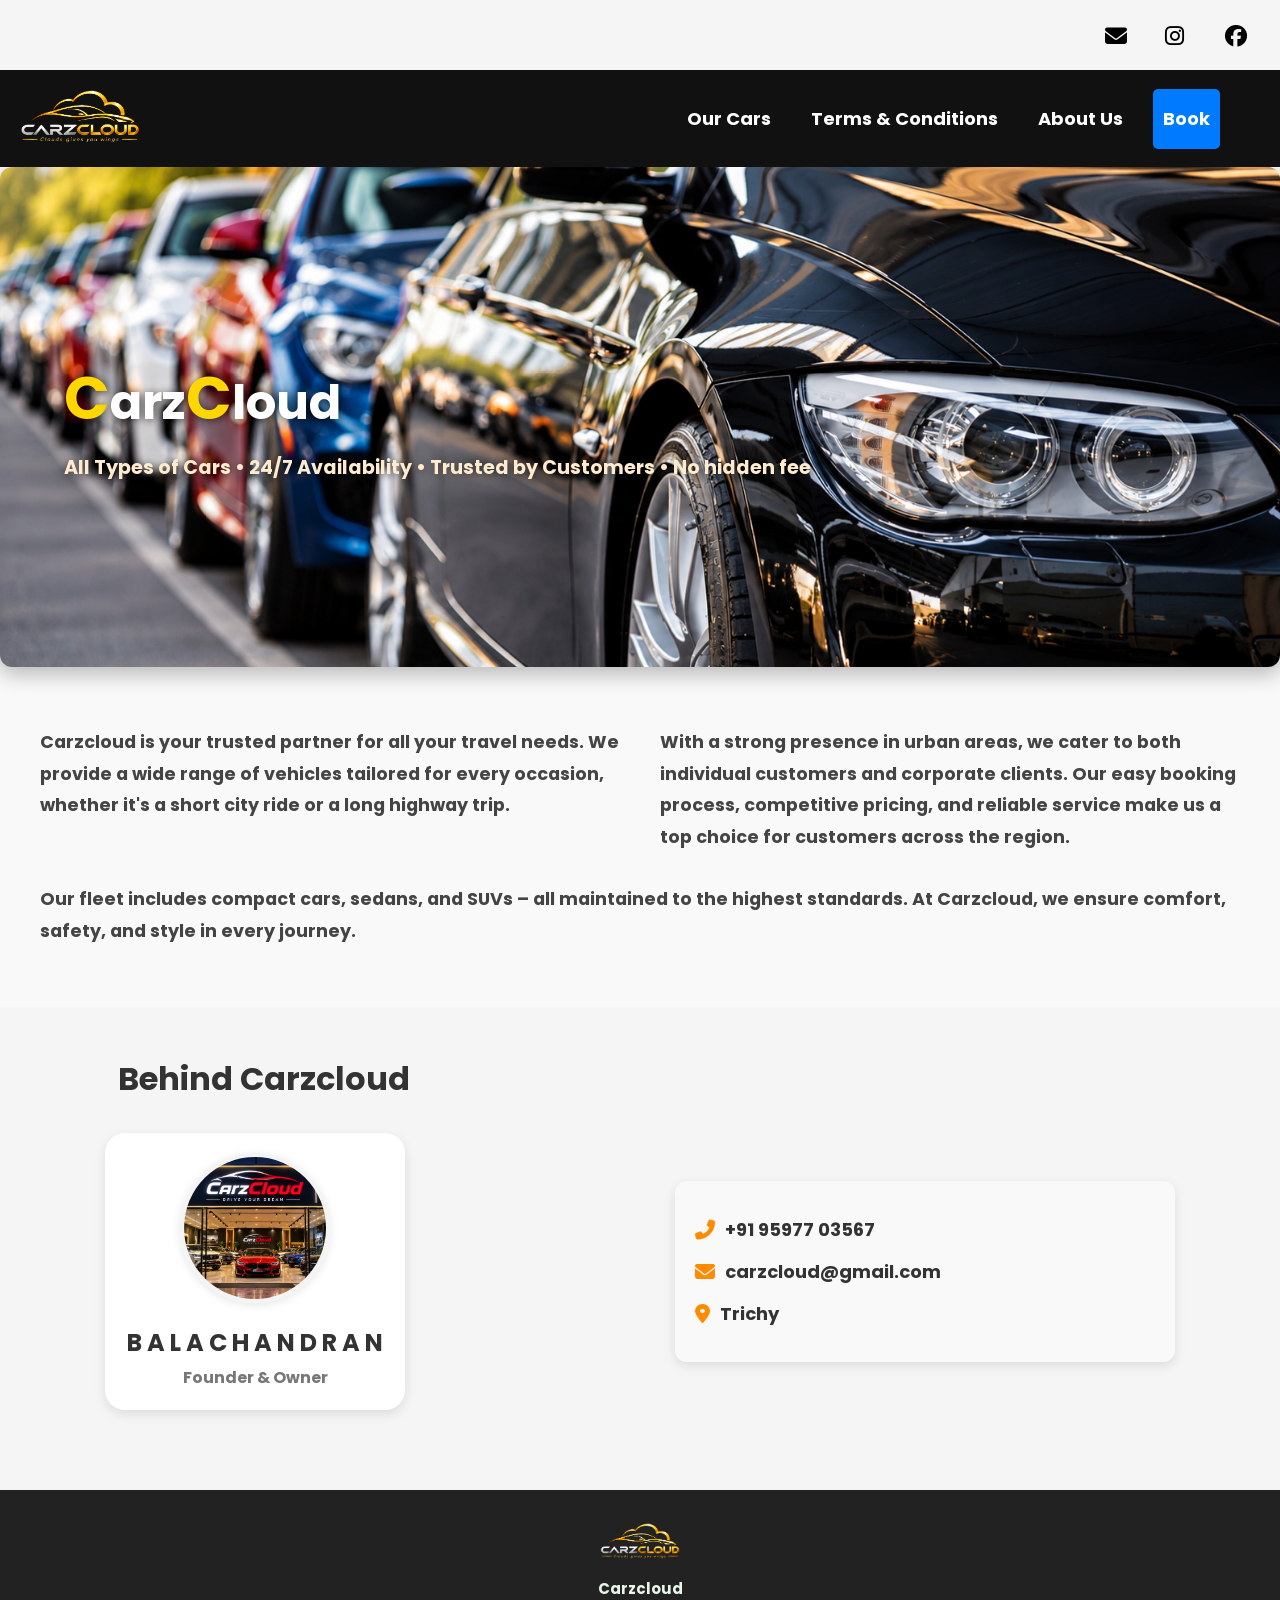
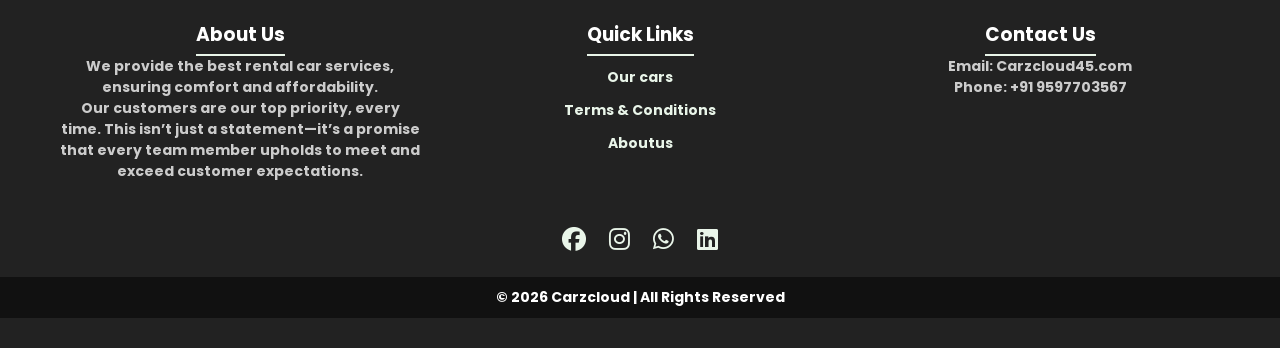
<file: Aboutus.html>
<!DOCTYPE html>
<html lang="en">
<head>
  <meta charset="UTF-8">
  <meta name="viewport" content="width=device-width, initial-scale=1.0">
  <title>About Us - Carzcloud</title>
  <link rel="stylesheet" href="aboutus.css"> 
  <link rel="stylesheet" href="https://cdnjs.cloudflare.com/ajax/libs/font-awesome/6.4.2/css/all.min.css">
  <link href="https://fonts.googleapis.com/css2?family=Poppins:wght@300;500;700&display=swap" rel="stylesheet">
  <style>
  </style>
  <script>
    function toggleMenu() {
        document.querySelector('.nav-links').classList.toggle('active');
    }
</script>
</head>
<body>
    <!--Navbar-->
    <div class="social-links">
        <a href="mailto:example@gmail.com" target="_blank">
            <i class="fa-solid fa-envelope"></i>
        </a>
        <a href="https://www.instagram.com" target="_blank">
            <i class="fa-brands fa-instagram"></i>
        </a>
        <a href="https://www.facebook.com" target="_blank">
            <i class="fa-brands fa-facebook"></i>
        </a>
    </div>
    <nav class="navbar" id="nav">
        <a href="index.html">
            <img src="logo1.png" alt="Logo" class="logo">
        </a>
        <div class="hamburger" onclick="toggleMenu()">&#9776;</div>
        <div class="nav-links">
            <a href="our-cars.html"><i class="fa-solid fa-car"></i>Our Cars</a>
            <a href="T&C.html"><i class="fa-solid fa-file-contract"></i>Terms & Conditions</a>
            <a href="Aboutus.html"><i class="fa-solid fa-info-circle"></i>About Us</a>
           
            <a href="car.html" class="book-btn"><i class="fa-solid fa-calendar-check"></i>Book</a>
            <div class="icons">
                <a href="mailto:example@gmail.com" target="_blank">
                    <i class="fa-solid fa-envelope"></i>
                </a>
                <a href="https://www.instagram.com" target="_blank">
                    <i class="fa-brands fa-instagram"></i>
                </a>
                <a href="https://www.facebook.com" target="_blank">
                    <i class="fa-brands fa-facebook"></i>
                </a>
            </div>
        </div>
    </nav>

    <!--Banner-->
    <div class="wheelz45-banner">
        <img src="about1.png" alt="Wheelz45 Banner" class="banner-img">
        <div class="banner-text">
          <h1><span class="first">C</span>arz<span class="second">C</span>loud</h1>
          <p>All Types of Cars • 24/7 Availability  • Trusted by Customers • No hidden fee</p>
        </div>
      </div>
      
      <!--Paragraphs-->
      <section class="about-section">
        <div class="about-container">
          <div class="about-top-row">
            <p class="about-para">
              Carzcloud is your trusted partner for all your travel needs. We provide a wide range of vehicles tailored for every occasion, whether it's a short city ride or a long highway trip.
            </p>
            <p class="about-para right-para">
              With a strong presence in urban areas, we cater to both individual customers and corporate clients. Our easy booking process, competitive pricing, and reliable service make us a top choice for customers across the region.
            </p>
          </div>
      
          <div class="about-bottom">
            <p>
              Our fleet includes compact cars,  sedans,  and SUVs – all maintained to the highest standards. At Carzcloud, we ensure comfort, safety, and style in every journey.
            </p>
          </div>
        </div>
      </section>
      <h2 class="section-heading">Behind Carzcloud</h2>

      <div class="info-wrapper">
        <!-- Founder Card -->
        <div class="founder-card">
          <img src="showroom.jpeg" alt="Founder Image" class="founder-image" />
          <h3 class="founder-name">B A L A C H A N D R A N</h3>
          <p class="founder-title">Founder & Owner</p>
        </div>
      
        <!-- Contact Details -->
        <div class="contact-info">
          <div class="contact-item">
            <i class="fas fa-phone-alt"></i>
            <span>+91 95977 03567</span>
          </div>
          <div class="contact-item">
            <i class="fas fa-envelope"></i>
            <span>carzcloud@gmail.com</span>
          </div>
          <div class="contact-item">
            <i class="fas fa-map-marker-alt"></i>
            <span>Trichy</span>
          </div>
        </div>
      </div>
      
      
   <!--Footer-->
 <footer class="footer">
    <div class="footer-top">
        <a href="index.html">
        <img src="logo1.png" alt="Company Logo" class="footer-logo">
        <h2 class="company-name">Carzcloud</h2>
    </a>
    </div>
    
    <div class="footer-container">
        <div class="footer-section">
            <h3>About Us</h3>
            <p>We provide the best rental car services, ensuring comfort and affordability.</p>
            <p>Our customers are our top priority, every time. This isn’t just a statement—it’s a promise that every team member upholds to meet and exceed customer expectations.</p>
        </div>
        <div class="footer-section">
            <h3>Quick Links</h3>
            <ul>
              <li><a href="our-cars.html">Our cars</a></li>
              <li><a href="T&C.html">Terms & Conditions</a></li>
              <li><a href="Aboutus.html">Aboutus</a></li>
                
            </ul>
        </div>
        <div class="footer-section">
            <h3>Contact Us</h3>
            <p>Email: <a href="mailto:info@yourrental.com">Carzcloud45.com</a></p>
            <p>Phone: +91 9597703567</p>
            <p></p>
        </div>
    </div>

    <div class="fsocial-links">
        <a href="https://facebook.com" target="_blank"><i class="fab fa-facebook"></i></a>
        <a href="https://www.instagram.com/wheelz_45/profilecard/?igsh=aXlkZXZvZGpjbXlo" target="_blank"><i class="fab fa-instagram"></i></a>
        <a href="https://wa.me/919876543210" target="_blank"><i class="fab fa-whatsapp"></i></a>
        <a href="https://linkedin.com" target="_blank"><i class="fab fa-linkedin"></i></a>
    </div>

    <div class="footer-bottom">
        <p>&copy; 2026 Carzcloud | All Rights Reserved</p>
    </div>
</footer>



<script>
document.addEventListener("DOMContentLoaded", function () {
    const revealTargets = document.querySelectorAll(
        ".about-para, .about-bottom, .section-heading, .founder-card, .contact-info, .footer"
    );

    if (!("IntersectionObserver" in window)) {
        return;
    }

    revealTargets.forEach((element) => {
        element.classList.add("reveal-on-scroll");
    });

    const observer = new IntersectionObserver((entries, currentObserver) => {
        entries.forEach((entry) => {
            if (entry.isIntersecting) {
                entry.target.classList.add("reveal-visible");
                currentObserver.unobserve(entry.target);
            }
        });
    }, {
        threshold: 0.12,
        rootMargin: "0px 0px -35px 0px"
    });

    revealTargets.forEach((element) => observer.observe(element));
});
</script>

</body>
</html>
</file>
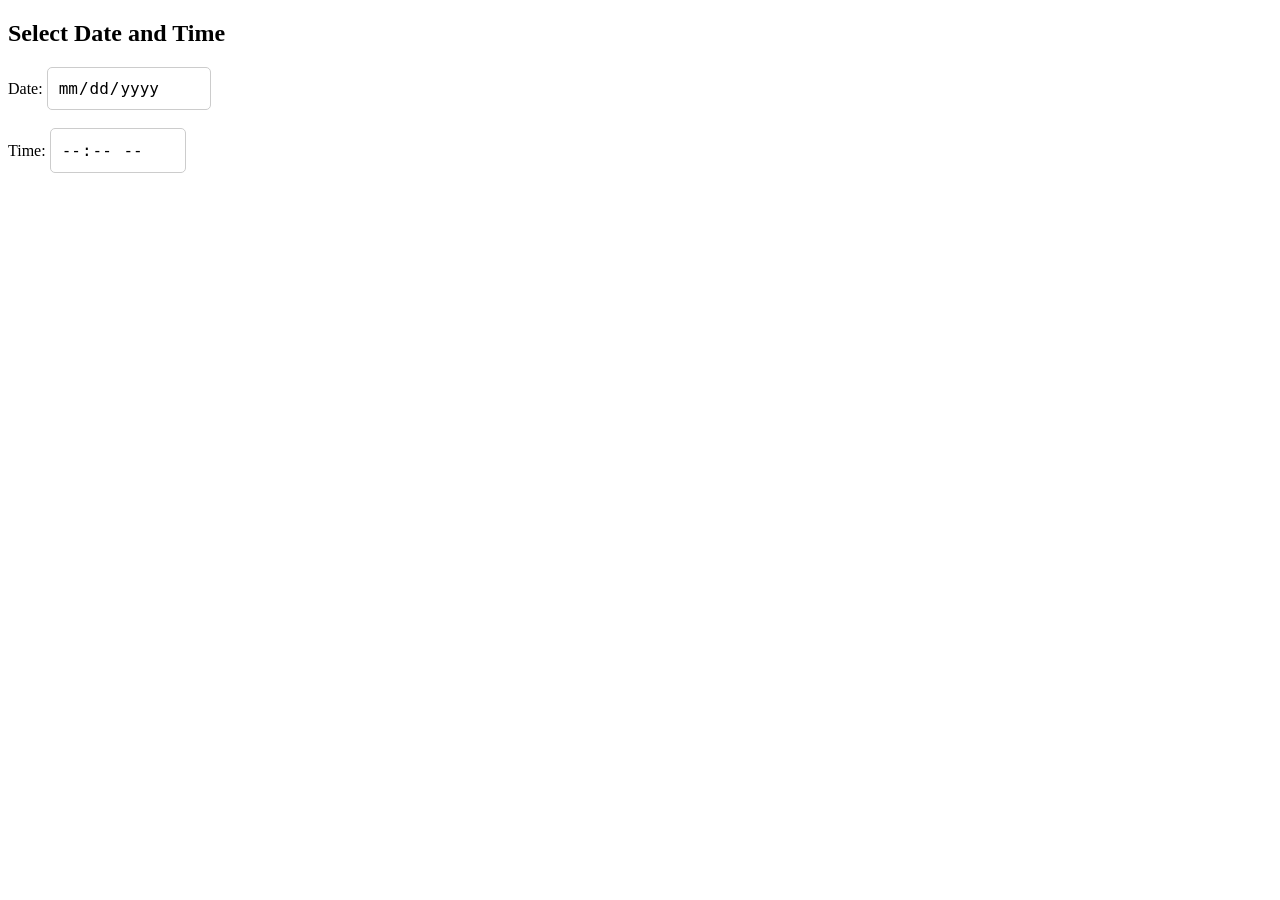
<file: form-2.html>
<!DOCTYPE html>
<html lang="en">
<head>
  <meta charset="UTF-8">
  <title>Date & Time Picker</title>
  <style>
    input[type="date"],
    input[type="time"] {
      padding: 10px;
      font-size: 16px;
      border: 1px solid #ccc;
      border-radius: 5px;
      appearance: none;
      -webkit-appearance: none;
      background-color: #fff;
      cursor: pointer;
    }

    input[type="date"]::-webkit-calendar-picker-indicator,
    input[type="time"]::-webkit-calendar-picker-indicator {
      opacity: 0;
      pointer-events: none;
    }
  </style>
</head>
<body>

  <h2>Select Date and Time</h2>

  <label for="date">Date:</label>
  <input type="date" id="date">

  <br><br>

  <label for="time">Time:</label>
  <input type="time" id="time">

</body>
</html>
</file>
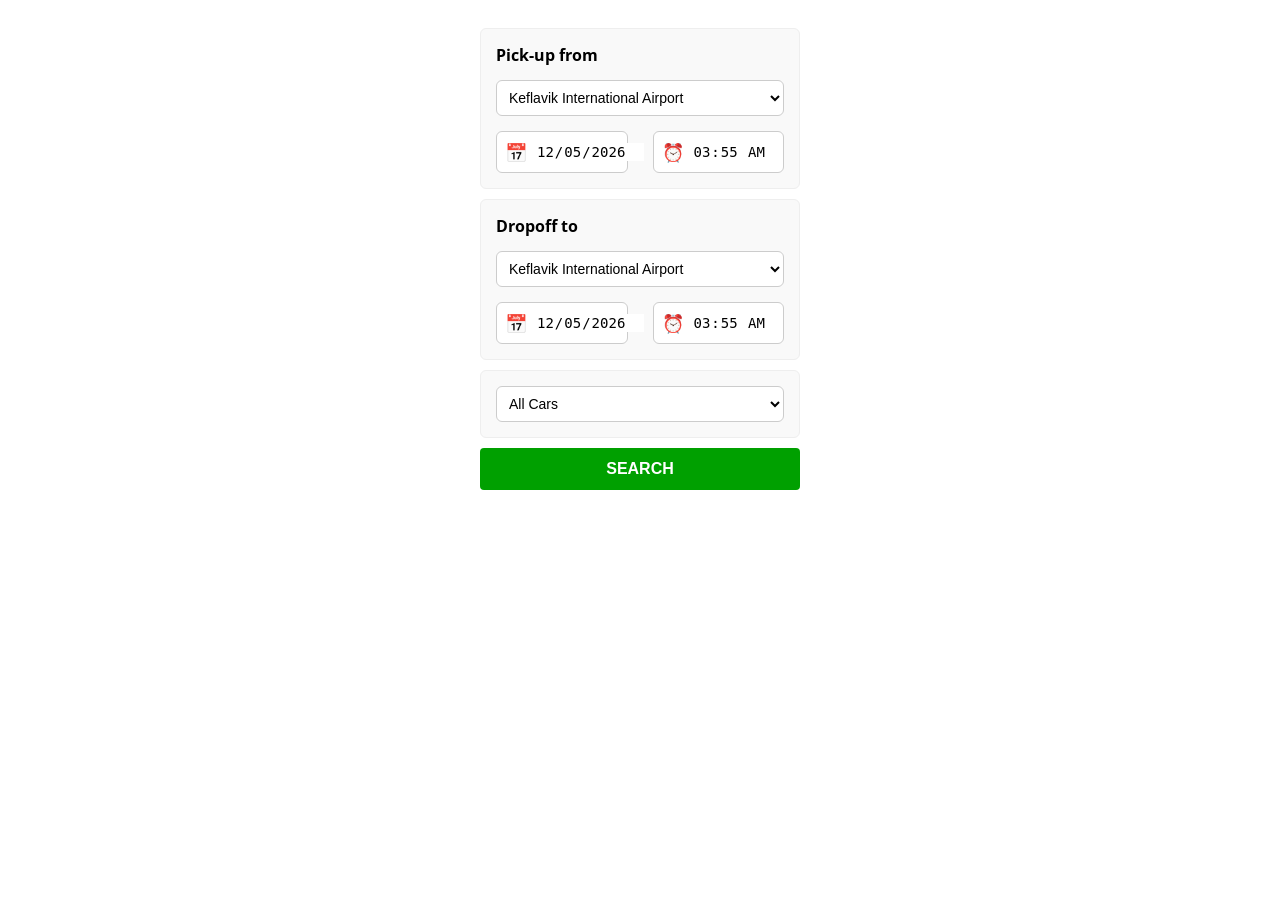
<file: form.html>
<!DOCTYPE html>
<html lang="en">
<head>
    <meta charset="UTF-8">
    <meta name="viewport" content="width=device-width, initial-scale=1.0">
    <link href="https://fonts.googleapis.com/css2?family=Open+Sans:wght@400;600&display=swap" rel="stylesheet">


    <title>Car Booking</title>
    <style>
        /* Basic styling */
        body {
            font-family: 'Open Sans', sans-serif;
  background: #fff;
  
  padding: 20px;
}

.form-container {
  width: 320px;
  margin: 0 auto;
}

.form-section {
  background: #f9f9f9;
  padding: 15px;
  margin-bottom: 10px;
  border-radius: 6px;
  border: 1px solid #eee;
}

label {
  display: block;
  font-weight: bold;
  margin-bottom: 8px;
}

label a {
  color: #1a73e8;
  text-decoration: none;
  font-weight: normal;
}

.input-group {
    display: flex;
  gap: 25px;
  flex-wrap: nowrap; /* force them to stay in one line */
  justify-content: space-between;
}
.location-select {
  width: 100%;
  padding: 8px;
  margin-top: 6px;
  margin-bottom: 15px;
  border-radius: 6px;
  border: 1px solid #ccc;
  font-size: 14px;
  background-color: #fff;
}

.input-box {
    flex: 1;
  display: flex;
  align-items: center;
  border: 1px solid #ccc;
  padding: 8px;
  border-radius: 6px;
  background: #fff;
  min-width: 0; /* important for flex to behave nicely */
}

.input-box input {
  border: none;
  outline: none;
  width: 100%;
  font-size: 14px;
}

.input-box .icon {
  margin-right: 8px;
  color: #e85f00;
  font-size: 18px;
}

select,
input[type="text"] {
  padding: 8px;
  border: 1px solid #ccc;
  border-radius: 6px;
  flex: 1;
  font-size: 14px;
  background: #fff;
}

input[disabled] {
  background-color: #f0f0f0;
  color: #999;
}
/* Hide default calendar icon */
input[type="date"]::-webkit-calendar-picker-indicator,
input[type="time"]::-webkit-calendar-picker-indicator {
  opacity: 0;
  cursor: pointer;
  position: absolute;
  right: 10px;
}

.search-btn {
  width: 100%;
  background: #00a000;
  color: white;
  font-weight: bold;
  border: none;
  padding: 12px;
  font-size: 16px;
  border-radius: 4px;
  cursor: pointer;
}


    </style>
</head>
<body>
    
      <div class="form-container">
        <div class="form-section">
            <label for="pickup-location">Pick-up from</label>
            <select id="pickup-location" class="location-select">
              <option value="keflavik">Keflavik International Airport</option>
              <option value="reykjavik">Reykjavik City Center</option>
              <option value="akureyri">Akureyri Airport</option>
            </select>
          <div class="input-group">
            <div class="input-box">
              <span class="icon">📅</span>
              <input type="date" id="pickup-date" value="2025-04-20">
            </div>
            <div class="input-box">
              <span class="icon">⏰</span>
              <input type="time" id="pickup-time" value="12:00">
            </div>
          </div>
        </div>
    
        <div class="form-section">
            <label for="dropoff-location">Dropoff to</label>
            <select id="dropoff-location" class="location-select">
              <option value="keflavik">Keflavik International Airport</option>
              <option value="reykjavik">Reykjavik City Center</option>
              <option value="akureyri">Akureyri Airport</option>
            </select>
            
          <div class="input-group">
            <div class="input-box">
              <span class="icon">📅</span>
              <input type="date" id="dropoff-date" value="2025-04-22">
            </div>
            <div class="input-box">
              <span class="icon">⏰</span>
              <input type="time" id="dropoff-time" value="12:00">
            </div>
          </div>
        </div>
    
        <div class="form-section">
          
          <div class="input-group">
            <select>
              <option>All Cars</option>
            </select>
            
          </div>
        </div>
    
        <button class="search-btn">SEARCH</button>
      </div>
     
      <script>
        function pad(n) {
          return n.toString().padStart(2, '0');
        }
      
        function getCurrentDateTime() {
          const now = new Date();
          const date = now.toISOString().split('T')[0];
          const time = `${pad(now.getHours())}:${pad(now.getMinutes())}`;
          return { date, time };
        }
      
        function setInitialValues() {
          const { date, time } = getCurrentDateTime();
          const pickupDate = document.getElementById('pickup-date');
          const pickupTime = document.getElementById('pickup-time');
          const dropoffDate = document.getElementById('dropoff-date');
          const dropoffTime = document.getElementById('dropoff-time');
      
          pickupDate.value = date;
          pickupDate.min = date;
          pickupTime.value = time;
      
          dropoffDate.value = date;
          dropoffDate.min = date;
          dropoffTime.value = time;
        }
      
        function updateDropoffMin() {
          const pickupDate = document.getElementById('pickup-date').value;
          const pickupTime = document.getElementById('pickup-time').value;
          const dropoffDate = document.getElementById('dropoff-date');
          const dropoffTime = document.getElementById('dropoff-time');
      
          dropoffDate.min = pickupDate;
      
          if (dropoffDate.value === pickupDate) {
            dropoffTime.min = pickupTime;
          } else {
            dropoffTime.min = "00:00";
          }
        }
      
        window.addEventListener('DOMContentLoaded', () => {
          setInitialValues();
      
          document.getElementById('pickup-date').addEventListener('change', updateDropoffMin);
          document.getElementById('pickup-time').addEventListener('change', updateDropoffMin);
          document.getElementById('dropoff-date').addEventListener('change', updateDropoffMin);
        });
      </script>
      
      
    </body>
</html>
</file>
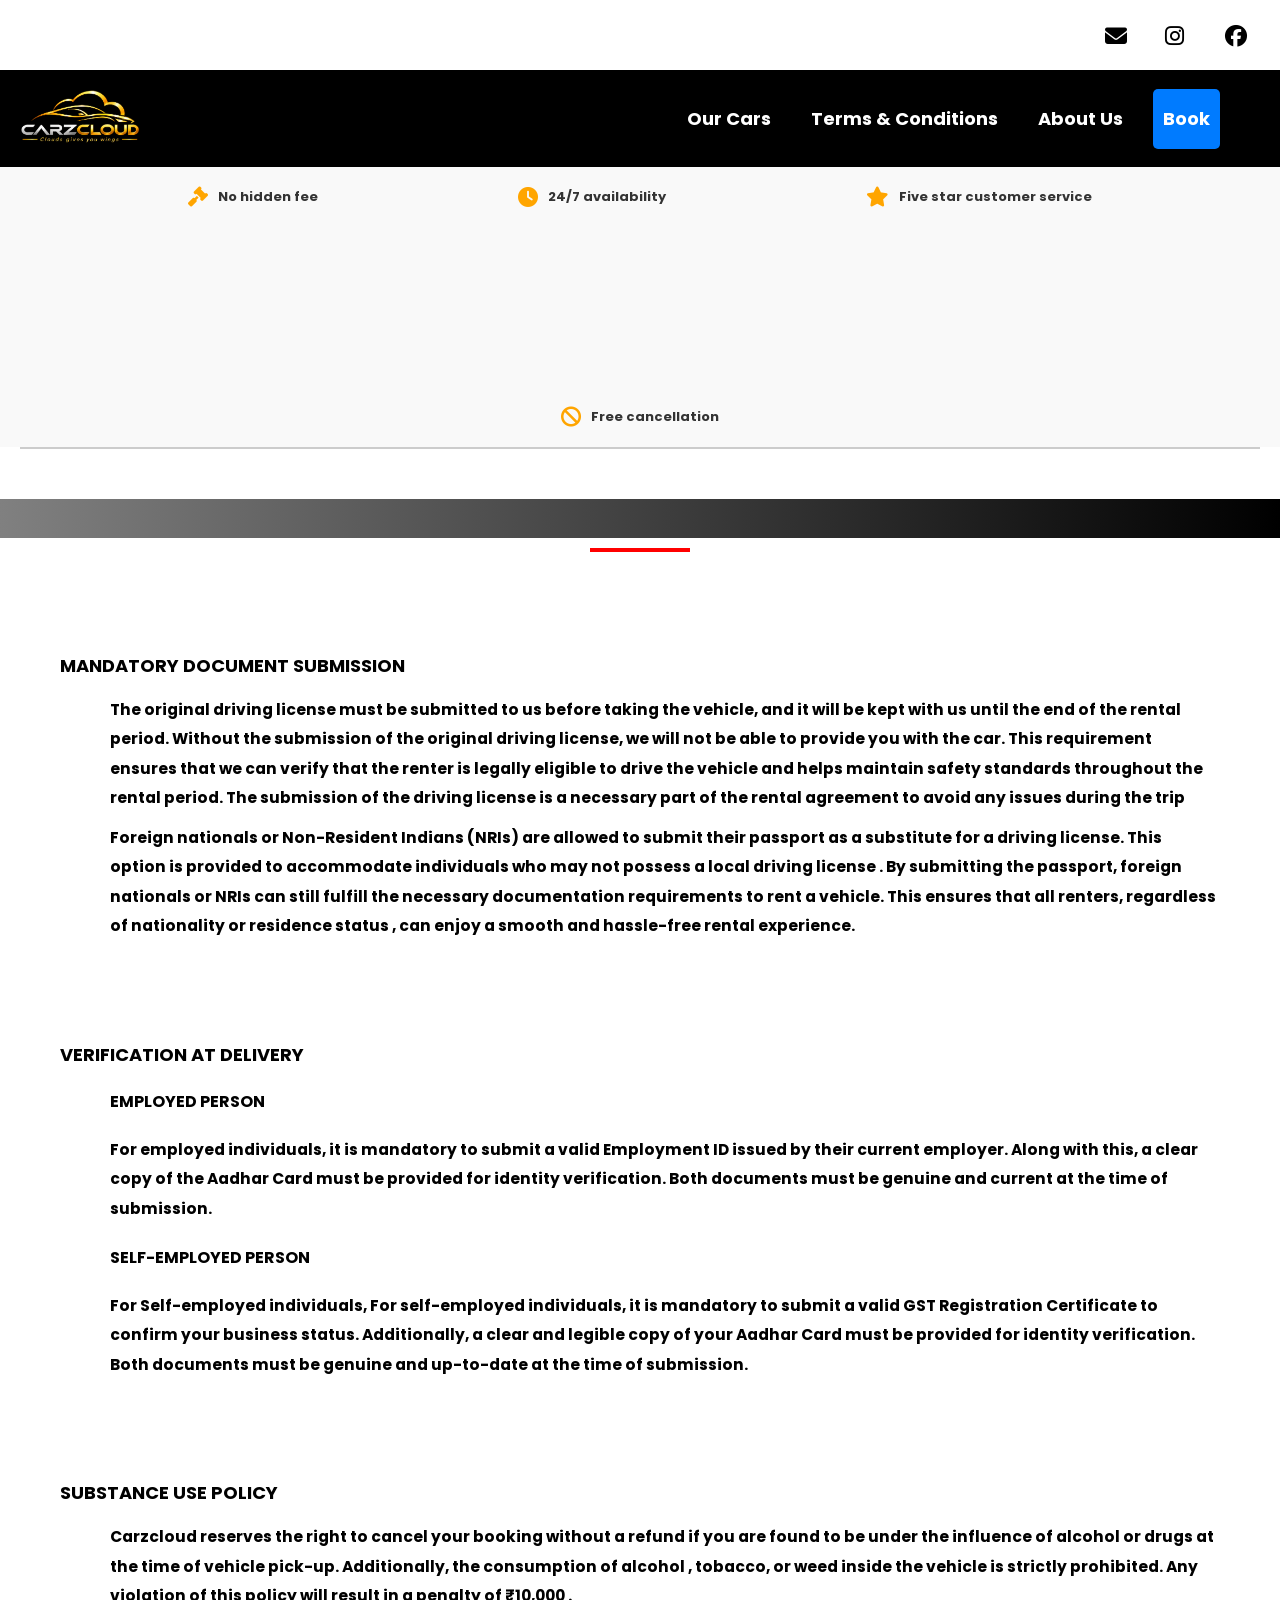
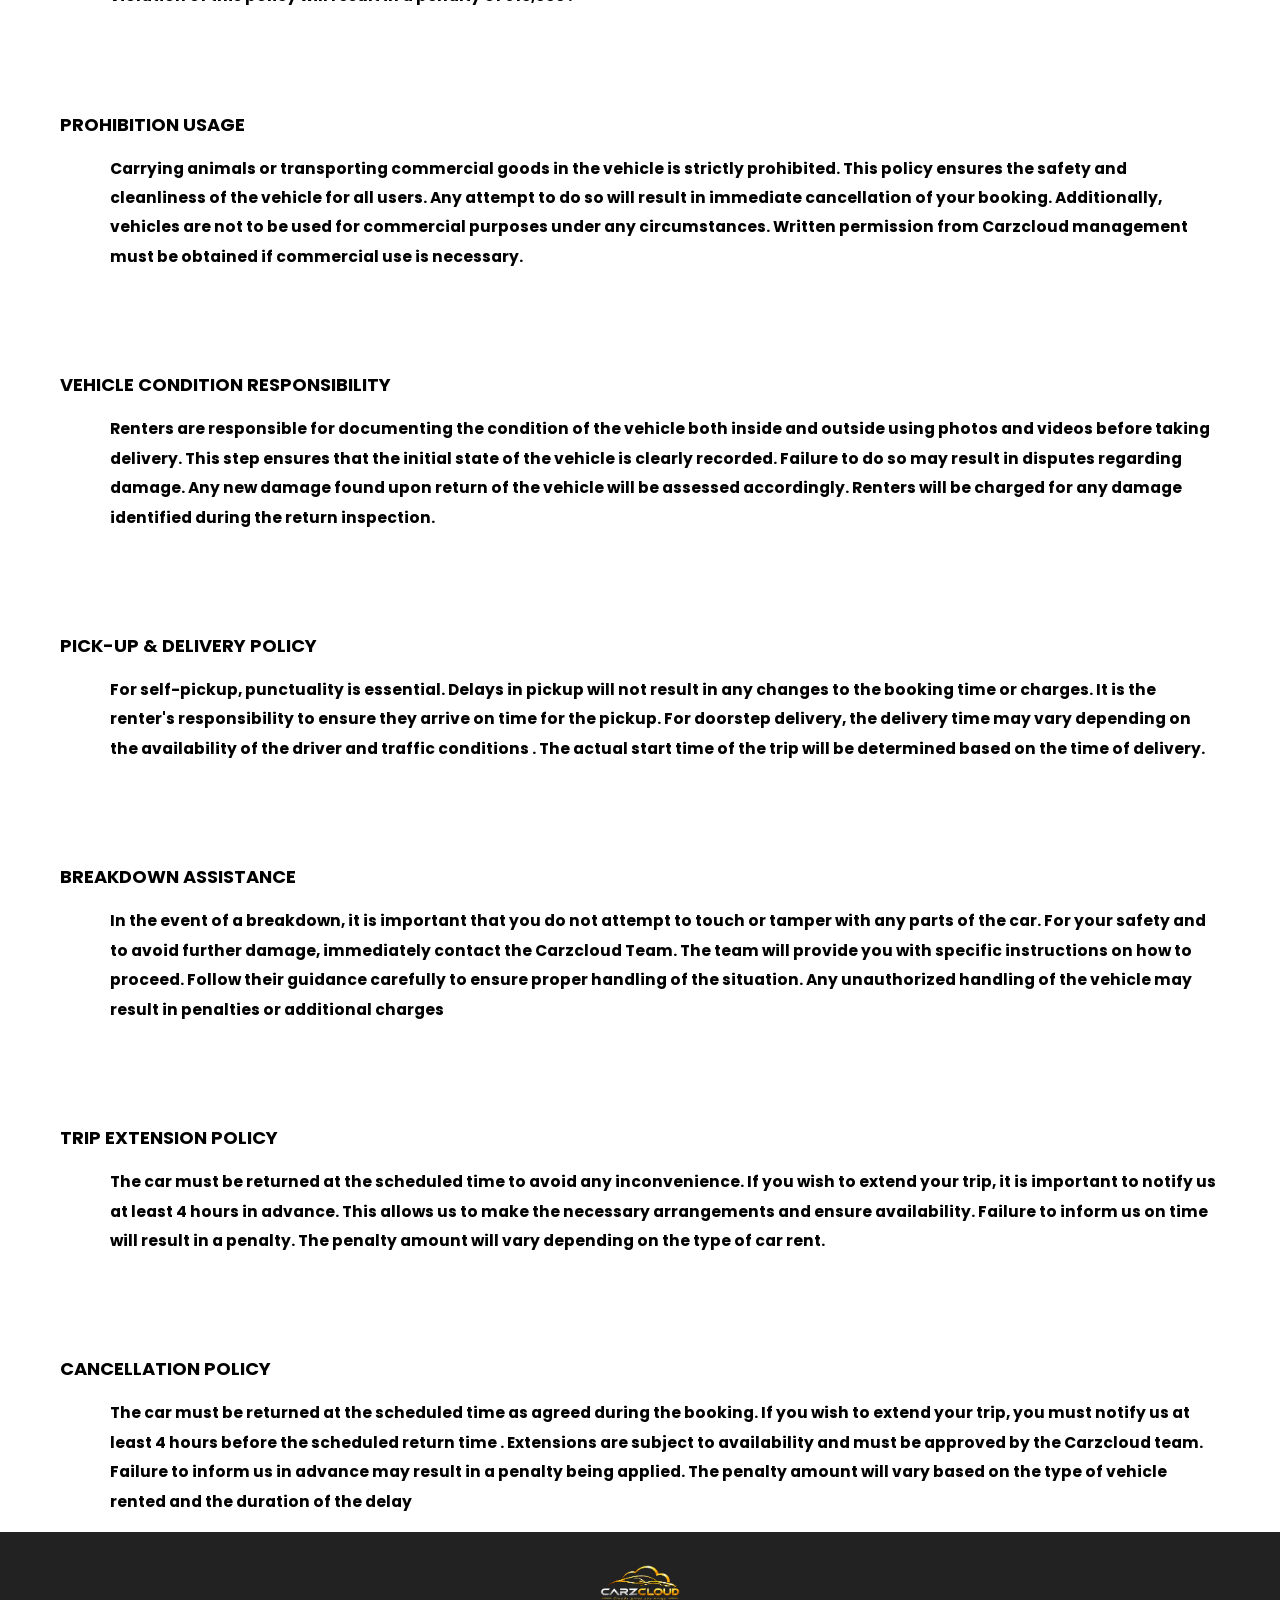
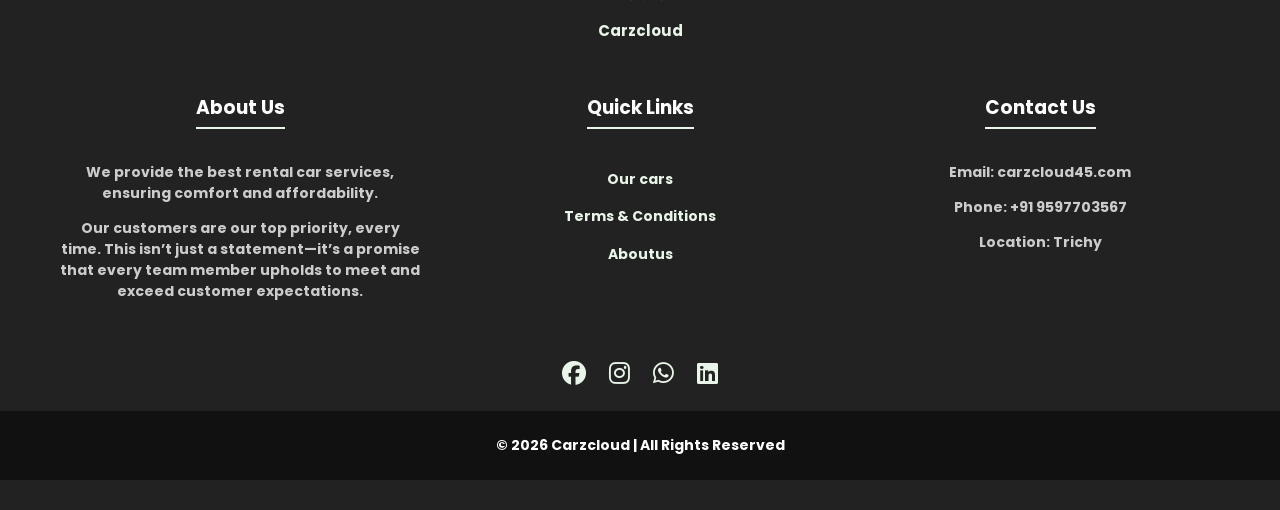
<file: T&C.html>
<!DOCTYPE html>
<html lang="en">
<head>
  <meta charset="UTF-8" />
  <meta name="viewport" content="width=device-width, initial-scale=1" />
  <title>Terms and Conditions</title>

  <!-- Font Awesome CDN for Icons -->
  <link href="https://fonts.googleapis.com/css2?family=Poppins:wght@300;500;700&display=swap" rel="stylesheet">
  <link rel="stylesheet" href="https://cdnjs.cloudflare.com/ajax/libs/font-awesome/6.5.0/css/all.min.css" />

  <style>

     * {
    max-width: 100%;
    box-sizing: border-box;
    box-sizing: border-box;
    font-family: 'Poppins', sans-serif;
}
 
        body {
          font-weight: bold;
          font-family: 'Poppins', sans-serif;
            margin: 0;
            padding: 0;
            background: none;
        }
        .social-links {
            display: flex;
            justify-content: flex-end;
            gap: 15px;
            padding: 10px 20px;
        }
        .social-links a {
            width: 45px;
            height: 50px;
            font-size: 22px;
            padding: 10px;
            border-radius: 50%;
            color: black;
            text-decoration: none;
            transition: 0.3s;
        }
        .social-links a:hover {
            background-color: rgba(0, 0, 0, 0.1);
        }
        .social-links a[href^="mailto"]:hover {
            background-color: #D44638;
            color: white;
        }
        .social-links a[href*="instagram"]:hover {
            background-color: #C13584;
            color: white;
        }
        .social-links a[href*="facebook"]:hover {
            background-color: #1877F2;
            color: white;
        }
        .navbar {
            display: flex;
            align-items: center;
            justify-content: space-between;
            padding: 15px 20px;
            background-color: rgba(255, 255, 255, 0.8);
            position: relative;
            z-index: 1;
        }

        #nav{
          width: 100%;
          height: 100%;
          background-color: #000;
        }
        .logo {
            width: 120px;
            cursor: pointer;
        }
        .nav-links {
            display: flex;
            flex-direction: row;
            gap: 20px;
        }
        .nav-links a {
            text-decoration: none;
            color: white;
            font-size: 18px;
            padding: 10px;
            display: flex;
            align-items: center;
            gap: 10px;
        }
        .nav-links a i {
            display: none;
        }
        .book-btn {
            background-color: #007BFF;
            color: white;
            padding: 12px 30px;
            border-radius: 5px;
            text-decoration: none;
            font-size: 18px;
            transition: 0.3s;
        }
        .book-btn:hover {
            background-color: #0056b3;
        }
        .hamburger {
            display: none;
            color: #fff;
            font-size: 30px;
            cursor: pointer;
        }
        
        
        @media (max-width: 768px) {
            .social-links {
                display: none;
            }
            .hamburger {
                display: block;
            }
            .nav-links {
                display: none;
                flex-direction: column;
                align-items: center;
                width: 100%;
                position: absolute;
                top: 100%;
                left: 0;
                background-color: black;
            }
            .nav-links.active {
                display: flex;
            }
            .nav-links a i {
                display: inline;
            }
            .nav-links .icons {
                display: flex;
                flex-direction: row;
                justify-content: center;
                padding: 10px 0;
            }
        }
       

    .features-bar {
      
      display: flex;
      justify-content: center;
      align-items: center;
      flex-wrap: wrap;
      gap: 200px;
      padding: 20px;
      background-color: #f9f9f9;
      text-align: center;
    }

    .feature-item {
      display: flex;
      align-items: center;
      font-size: 13px;
      font-weight: bold;
      color: #333;
      gap: 10px;
    }

    .feature-item i {
      color: orange;
      font-size: 20px;
    }

    hr {
      border: none;
      border-top: 2px solid #ccc;
      margin: 0 20px 20px 20px;
    }

    /* Hide feature bar on screens below 768px */
    @media (max-width: 767px) {
      .features-bar {
        display: none;
      }
    }
    /*Terms and Conditions*/
    .heading-container {
      text-align: center;
      margin-top: 50px;
    }

    .heading-container h1 {
      font-size: 26px;
      font-weight: bold;
      background: linear-gradient(to right, grey, black);
      --webkit-background-clip: text;
      -webkit-text-fill-color: transparent;
      margin: 0;
      flex-wrap: nowrap;
    }

    .underline {
      width: 100px;
      height: 4px;
      background-color: red;
      margin: 10px auto 0 auto;
    }
    @media(max-width:767px){
        
    }
    /*Document*/
    .content-container {
        margin: 0 auto; /* Centers the container */
        padding: 0 20px; /* Equal padding on left and right */
        max-width: 1200px; /* Maximum width for large screens */
    }
    .content-container h4{
        margin-left: 50px;
    }
    .heading {
      font-size: 18px;
      font-weight: bold;
      margin-top: 100px;
    }

    ul {
      list-style-type: none;
      padding-left: 0;
    }

    ul li {
      font-size: 15.5px;
      margin-bottom: 10px;
      line-height: 1.9;
      margin-left: 50px;
    }

    .highlight {
      color: red;
    }

    /* Media Query for Responsiveness */
    @media (max-width: 768px) {
      .heading {
        font-size: 24px;
        text-align: center;
      }

      ul li {
        font-size: 16px;
        line-height: 1.9;
      }

      .content-container {
        margin: 10px;
      }
    }

    @media (max-width: 480px) {
      .content-container h4{
        margin-top: 40px;
        margin-left: 10px;
      }
      .heading {
    font-size: 20px;
  }

  ul li {
    font-size: 14px;
    line-height: 1.9;
    margin-left: 10px; /* Optional: reduce left spacing for mobile */
  }

  .content-container {
    width: 100%;
    padding: 0 11px; /* Some breathing space */
    margin: 0;
    box-sizing: border-box;
  }
    }
    /*Footer*/
    .footer {
            background-color: #222;
            color: #fff;
            padding: 30px 0;
            text-align: center;
        }
        .footer-top {
            display: flex;
            flex-direction: column;
            align-items: center;
            margin-bottom: 20px;
        }
        .footer-top a{
            text-decoration: none;
        }
        .footer-top h2{
            font-size: 15px;
        }
        .footer-logo {
            width: 80px;
            height: auto;
        }
        .company-name {
            font-size: 22px;
            margin-top: 10px;
            color: #e9f5e9;
        }
        .footer-container {
            display: flex;
            flex-wrap: wrap;
            justify-content: space-around;
            max-width: 1200px;
            margin: auto;
        }
        .footer-section {
            width: 30%;
            margin-bottom: 20px;
        }
        .footer-section h3 {
            border-bottom: 2px solid #e9f5e9;
            display: inline-block;
            padding-bottom: 5px;
        }
        .footer-section p,
        .footer-section a {
            color: #ccc;
            text-decoration: none;
            font-size: 14px;
        }
        .footer-section ul {
            list-style: none;
            padding: 0;
        }
        .footer-section ul li {
            margin: 8px 0;
        }
        .footer-section ul li a {
            color: #e9f5e9;
            transition: 0.3s;
        }
        .footer-section ul li a:hover {
            color: #fff;
        }
        .fsocial-links {
            margin: 20px 0;
        }
        .fsocial-links a {
            color: #e9f5e9;
            font-size: 24px;
            margin: 0 10px;
            transition: 0.3s;
        }
        .fsocial-links a:hover {
            color: #fff;
        }
        .footer-bottom {
            background-color: #111;
            padding: 10px 0;
            font-size: 14px;
        }
        @media (max-width: 768px) {
            .footer-container {
                flex-direction: column;
                align-items: center;
                text-align: center;
            }
            .footer-section {
                width: 80%;
            }
        }


    /* =========================================================
       LIGHTWEIGHT TERMS PAGE ANIMATIONS
       Visual design/layout preserved; CSS-only motion.
       ========================================================= */

    .navbar {
      animation: termsNavIn 420ms ease-out both;
    }

    .features-bar {
      animation: termsFadeIn 520ms ease-out both;
    }

    .heading-container {
      animation: termsFadeUp 560ms cubic-bezier(0.22, 1, 0.36, 1) both;
    }

    /* JS adds reveal-pending only after it is ready.
       If JS/IntersectionObserver is unavailable, all content stays visible. */
    .content-container.terms-reveal-pending,
    .footer.terms-reveal-pending {
      opacity: 0;
      transform: translateY(14px);
    }

    .content-container.terms-reveal-visible,
    .footer.terms-reveal-visible {
      opacity: 1;
      transform: translateY(0);
      transition:
        opacity 520ms ease-out,
        transform 520ms cubic-bezier(0.22, 1, 0.36, 1);
    }

    .underline {
      transform-origin: center;
      animation: termsUnderlineIn 600ms ease-out both;
    }

    @keyframes termsNavIn {
      from { opacity: 0.88; transform: translateY(-6px); }
      to { opacity: 1; transform: translateY(0); }
    }

    @keyframes termsFadeIn {
      from { opacity: 0.9; }
      to { opacity: 1; }
    }

    @keyframes termsFadeUp {
      from { opacity: 0.92; transform: translateY(10px); }
      to { opacity: 1; transform: translateY(0); }
    }

    @keyframes termsUnderlineIn {
      from { transform: scaleX(0.75); opacity: 0.7; }
      to { transform: scaleX(1); opacity: 1; }
    }

    @media (prefers-reduced-motion: reduce) {
      .navbar,
      .features-bar,
      .heading-container,
      .underline {
        animation: none !important;
      }

      .content-container.terms-reveal-pending,
      .content-container.terms-reveal-visible,
      .footer.terms-reveal-pending,
      .footer.terms-reveal-visible {
        opacity: 1 !important;
        transform: none !important;
        transition: none !important;
      }
    }

  </style>
  <script>
    function toggleMenu() {
        document.querySelector('.nav-links').classList.toggle('active');
    }
</script>
</head>
<body>
    <!--Navbar-->
    <div class="social-links">
        <a href="mailto:example@gmail.com" target="_blank">
            <i class="fa-solid fa-envelope"></i>
        </a>
        <a href="https://www.instagram.com/carzcloud.in?psln=NXhmYTh5NDllem9y&utm_source=qr" target="_blank">
            <i class="fa-brands fa-instagram"></i>
        </a>
        <a href="https://www.facebook.com" target="_blank">
            <i class="fa-brands fa-facebook"></i>
        </a>
    </div>
    <nav class="navbar" id="nav">
        <a href="index.html">
            <img src="logo1.png" alt="Logo" class="logo">
        </a>
        <div class="hamburger" onclick="toggleMenu()">&#9776;</div>
        <div class="nav-links">
            <a href="our-cars.html"><i class="fa-solid fa-car"></i>Our Cars</a>
            <a href="T&C.html"><i class="fa-solid fa-file-contract"></i>Terms & Conditions</a>
            <a href="Aboutus.html"><i class="fa-solid fa-info-circle"></i>About Us</a>
           
            <a href="car.html" class="book-btn"><i class="fa-solid fa-calendar-check"></i>Book</a>
            <div class="icons">
                <a href="mailto:example@gmail.com" target="_blank">
                    <i class="fa-solid fa-envelope"></i>
                </a>
                <a href="https://www.instagram.com/carzcloud.in?psln=NXhmYTh5NDllem9y&utm_source=qr" target="_blank">
                    <i class="fa-brands fa-instagram"></i>
                </a>
                <a href="https://www.facebook.com" target="_blank">
                    <i class="fa-brands fa-facebook"></i>
                </a>
            </div>
        </div>
    </nav>

    
  <div class="features-bar">
    <div class="feature-item">
      
      <i class="fa-solid fa-gavel"></i>
      <span>No hidden fee</span>
    </div>
    <div class="feature-item">
      <i class="fas fa-clock"></i>
      <span>24/7 availability</span>
    </div>
    <div class="feature-item">
      <i class="fas fa-star"></i>
      <span>Five star customer service</span>
    </div>
    <div class="feature-item">
      <i class="fa-solid fa-ban"></i>
      <span>Free cancellation</span>
    </div>
  </div>

  <hr />
<!--Terms & Conditions-->
<div class="heading-container">
    <h1>TERMS & CONDITIONS</h1>
    <div class="underline"></div>
  </div>
  <!--Documents-->
  <div class="content-container">
    <div class="heading">MANDATORY DOCUMENT SUBMISSION</div>
    
    <ul>
      <li>The original driving license must be submitted to us before taking the vehicle,
         and it will be kept with us until the end of the rental period.
          Without the submission of the original driving license, 
          we will not be able to provide you with the car.
           This requirement ensures that we can verify that the renter is legally 
           eligible to drive the vehicle and helps maintain safety standards throughout 
           the rental period. The submission of the driving license is a necessary part of the 
           rental agreement to avoid any issues during the trip</li>

      <li>Foreign nationals or Non-Resident Indians (NRIs) are allowed to submit their passport
         as a substitute for a driving license. This option is provided to
          accommodate individuals who may not possess a local driving license
          . By submitting the passport, foreign nationals or NRIs can
           still fulfill the necessary documentation requirements to rent a vehicle.
            This ensures that all renters, regardless of nationality or residence status
            , can enjoy a smooth and hassle-free rental experience.</li>
    </ul>
  </div>
  <!--Verification at delivery-->
  
  <!--Documents-->
  <div class="content-container">
    <div class="heading">VERIFICATION AT DELIVERY</div>
    <h4>EMPLOYED PERSON</h4>
    <ul>
      <li>For employed individuals, 
        it is mandatory to submit a valid <strong> Employment ID </strong>issued
         by their current employer. Along with this, a clear copy of the
         <strong> Aadhar Card </strong>must be provided for identity verification.
           Both documents must be genuine and current at the time of submission.</li>
      
    </ul>
    <!--Self Employed-->
    <h4>SELF-EMPLOYED PERSON</h4>
    <ul>
      <li>For Self-employed individuals, 
        For self-employed individuals, it is mandatory to submit a valid <strong> GST Registration Certificate</strong>
         to confirm your business status.
         Additionally, a clear and legible copy of your <strong> Aadhar Card </strong> must be 
         provided for identity verification. Both documents must be genuine 
         and up-to-date at the time of submission.</li>
      
    </ul>
  </div>
  <!--Substance Usage-->
  <div class="content-container">
  <div class="heading">SUBSTANCE USE POLICY</div>
    
    <ul>
      <li>Carzcloud reserves the right to cancel your booking without a refund if you
         are found to be under the influence of <strong>alcohol or drugs</strong> at the
          time of vehicle pick-up. Additionally, the consumption of alcohol
          , tobacco, or weed inside the vehicle is strictly prohibited.
           Any violation of this policy will result in a <strong> penalty of ₹10,000 </strong>.</li>
          </ul>
  </div>

    <!--prohibition Usage-->
    <div class="content-container">
      <div class="heading">PROHIBITION USAGE</div>
        
        <ul>
          <li>Carrying animals or transporting commercial goods in the
             vehicle is strictly prohibited. This policy ensures the
              safety and cleanliness of the vehicle for all users.
               Any attempt to do so will result in immediate cancellation 
               of your booking. Additionally, vehicles are not to be
                used for commercial purposes under any circumstances.
                 Written permission from Carzcloud management must be obtained if
                  commercial use is necessary.</li>
              </ul>
      </div>

      <!--VEHICLE CONDITION RESPONSIBILITY-->
    <div class="content-container">
      <div class="heading">VEHICLE CONDITION RESPONSIBILITY</div>
        
        <ul>
          <li>Renters are responsible for documenting the condition of
             the vehicle both inside and outside using photos and videos
              before taking delivery. This step ensures that the initial
               state of the vehicle is clearly recorded. Failure to do so
                may result in disputes regarding damage. Any new damage found
                 upon return of the vehicle will be assessed accordingly.
                  Renters will be charged for any damage identified during
                   the return inspection.</li>
              </ul>
      </div>

      <!--PICK-UP & DELIVERY POLICY -->
    <div class="content-container">
      <div class="heading">PICK-UP & DELIVERY POLICY</div>
        
        <ul>
          <li>For self-pickup, punctuality is essential. Delays in pickup
             will not result in any changes to the booking time or charges.
              It is the renter's responsibility to ensure they arrive on time
               for the pickup. For doorstep delivery, the delivery time may vary
                depending on the availability of the driver and traffic conditions
                . The actual start time of the trip will be determined based on
                 the time of delivery.</li>
              </ul>
      </div>

      <!--BREAKDOWN ASSISTANCE -->
    <div class="content-container">
      <div class="heading">BREAKDOWN ASSISTANCE</div>
        
        <ul>
          <li>In the event of a breakdown, it is important that you do not
             attempt to touch or tamper with any parts of the car.
              For your safety and to avoid further damage, immediately contact
               the Carzcloud Team. The team will provide you with specific instructions
                on how to proceed. Follow their guidance carefully to ensure proper
                 handling of the situation. Any unauthorized handling of the vehicle
                  may result in penalties or additional charges</li>
              </ul>
      </div>

      <!--TRIP EXTENSION POLICY -->
    <div class="content-container">
      <div class="heading">TRIP EXTENSION POLICY</div>
        
        <ul>
          <li>The car must be returned at the scheduled time to avoid any
             inconvenience. If you wish to extend your trip, it is
              important to notify us at least 4 hours in advance. This
               allows us to make the necessary arrangements and ensure availability. 
               Failure to inform us on time will result in a penalty. The penalty 
               amount will vary depending on the type of car rent.</li>
              </ul>
      </div>
      <!--CANCELLATION POLICY -->
    <div class="content-container">
      <div class="heading">CANCELLATION POLICY </div>
        
        <ul>
          <li>The car must be returned at the scheduled time as agreed 
            during the booking. If you wish to extend your trip, you
             must notify us at least 4 hours before the scheduled return time
             . Extensions are subject to availability and must be approved by the
              Carzcloud team. Failure to inform us in advance may result in a penalty
               being applied. The penalty amount will vary based on the type of
                vehicle rented and the duration of the delay</li>
              </ul>
      </div>

       <!--Footer-->
 <footer class="footer">
  <div class="footer-top">
      <a href="index.html">
      <img src="logo1.png" alt="Company Logo" class="footer-logo">
      <h2 class="company-name">Carzcloud</h2>
  </a>
  </div>
  
  <div class="footer-container">
      <div class="footer-section">
          <h3>About Us</h3>
          <p>We provide the best rental car services, ensuring comfort and affordability.</p>
          <p>Our customers are our top priority, every time. This isn’t just a statement—it’s a promise that every team member upholds to meet and exceed customer expectations.</p>
      </div>
      <div class="footer-section">
          <h3>Quick Links</h3>
          <ul>
            <li><a href="our-cars.html">Our cars</a></li>
            <li><a href="T&C.html">Terms & Conditions</a></li>
            <li><a href="Aboutus.html">Aboutus</a></li>
              
          </ul>
      </div>
      <div class="footer-section">
          <h3>Contact Us</h3>
          <p>Email: <a href="mailto:info@yourrental.com">carzcloud45.com</a></p>
          <p>Phone: +91 9597703567</p>
          <p>Location: Trichy</p>
      </div>
  </div>

  <div class="fsocial-links">
      <a href="https://facebook.com" target="_blank"><i class="fab fa-facebook"></i></a>
      <a href="https://www.instagram.com/carzcloud.in?psln=NXhmYTh5NDllem9y&utm_source=qr" target="_blank"><i class="fab fa-instagram"></i></a>
      <a href="https://wa.me/919876543210" target="_blank"><i class="fab fa-whatsapp"></i></a>
      <a href="https://linkedin.com" target="_blank"><i class="fab fa-linkedin"></i></a>
  </div>

  <div class="footer-bottom">
      <p>&copy; 2026 Carzcloud | All Rights Reserved</p>
  </div>
</footer>

    

<script>
document.addEventListener("DOMContentLoaded", function () {
  const revealSections = document.querySelectorAll(".content-container");
  const footer = document.querySelector(".footer");

  if (!("IntersectionObserver" in window)) return;

  const targets = [...revealSections];
  if (footer) targets.push(footer);

  const observer = new IntersectionObserver((entries, currentObserver) => {
    entries.forEach((entry) => {
      if (entry.isIntersecting) {
        entry.target.classList.remove("terms-reveal-pending");
        entry.target.classList.add("terms-reveal-visible");
        currentObserver.unobserve(entry.target);
      }
    });
  }, {
    threshold: 0.08,
    rootMargin: "0px 0px 35px 0px"
  });

  targets.forEach((element) => {
    element.classList.add("terms-reveal-pending");
    observer.observe(element);
  });
});
</script>

</body>
</html>
</file>
<file: aboutus.css>
* {
    margin: 0;
    padding: 0;
    box-sizing: border-box;
    font-family: 'Poppins', sans-serif;
  }

  body {
    font-weight: bold;
    background: #f5f5f5;
    color: #333;
  }
  .social-links {
          display: flex;
          justify-content: flex-end;
          gap: 15px;
          padding: 10px 20px;
          
      }
      .social-links a {
        width: 45px;
        height: 50px;
          font-size: 22px;
          padding: 10px;
          border-radius: 50%;
          color: black;
          text-decoration: none;
          transition: 0.3s;
      }
      .social-links a:hover {
          background-color: rgba(0, 0, 0, 0.1);
      }
      .social-links a[href^="mailto"]:hover {
          background-color: #D44638;
          color: white;
      }
      .social-links a[href*="instagram"]:hover {
          background-color: #C13584;
          color: white;
      }
      .social-links a[href*="facebook"]:hover {
          background-color: #1877F2;
          color: white;
      }
      .navbar {
          display: flex;
          align-items: center;
          justify-content: space-between;
          padding: 15px 20px;
          background-color: rgba(255, 255, 255, 0.8);
          position: relative;
          z-index: 1;
          
      }

      #nav{
            background-color: #111;
            width: 100%;
            height: 100%;
        }

      .logo {
          width: 120px;
          cursor: pointer;
      }
      .nav-links {
          display: flex;
          flex-direction: row;
          gap: 20px;
          
      }
      .nav-links a {
          text-decoration: none;
          color: white;
          font-size: 18px;
          padding: 10px;
          display: flex;
          align-items: center;
          gap: 10px;
      }
      .nav-links a i {
          display: none;
      }
      .book-btn {
          background-color: #007BFF;
          color: white;
          padding: 12px 30px;
          border-radius: 5px;
          text-decoration: none;
          font-size: 18px;
          transition: 0.3s;
      }
      .book-btn:hover {
          background-color: #0056b3;
      }
      .hamburger {
          display: none;
          color: white;
          font-size: 30px;
          cursor: pointer;
      }

      .first{
        font-size: 100px;
        color: gold;
      }

      .second{
        font-size: 100px;
        color: gold;
      }
      
      
      @media (max-width: 768px) {
          .social-links {
              display: none;
          }
          .hamburger {
              display: block;
          }
          .nav-links {
              display: none;
              flex-direction: column;
              align-items: center;
              width: 100%;
              position: absolute;
              top: 100%;
              left: 0;
              background-color: black;
          }
          .nav-links.active {
              display: flex;
          }
          .nav-links a i {
              display: inline;
          }
          .nav-links .icons {
              display: flex;
              flex-direction: row;
              justify-content: center;
              padding: 10px 0;
          }
      }
      .wheelz45-banner {
        position: relative;
        width: 100%;
        max-height: 500px;
        overflow: hidden;
        border-radius: 12px;
        box-shadow: 0 8px 20px rgba(0, 0, 0, 0.25);
      }
      
      .banner-img {
        width: 100%;
        height: auto;
        display: block;
        object-fit: cover;
      }
      
      .banner-text {
        position: absolute;
        top: 50%;
        left: 5%;
        transform: translateY(-50%);
        color: white;
        text-shadow: 1px 1px 10px rgba(0, 0, 0, 0.7);
        max-width: 90%;
      }
      
      .banner-text h1 {
        font-size: 3rem;
        color: #ffffff;
        margin: 0;
      }
      
      .banner-text p {
        font-size: 1.2rem;
        margin-top: 10px;
        color: blanchedalmond;
      }
      
      /* Responsive Design */
      @media (max-width: 768px) {
        .banner-text h1 {
          font-size: 2.2rem;
        }
      
        .banner-text p {
          font-size: 1rem;
        }
      }
      
      @media (max-width: 480px) {
        .banner-text {
          left: 4%;
          top: 55%;
        }
      
        .banner-text h1 {
          font-size: 1.8rem;
        }
      
        .banner-text p {
          font-size: 0.9rem;
        }
      }

      .about-section {
        padding: 60px 20px;
        background-color: #f9f9f9;
      }
      
      .about-container {
        max-width: 1200px;
        margin: 0 auto;
      }
      
      .about-top-row {
        display: flex;
        justify-content: space-between;
        gap: 40px;
        flex-wrap: wrap;
        align-items: flex-start;
      }
      
      .about-para {
        flex: 1 1 48%;
        font-size: 1.1rem;
        line-height: 1.8;
        color: #444;
      }

      .first{
        font-size: 60px;
        color: gold;
      }

      .second{
        font-size: 60px;
        color: gold;
      }

      
      
      .right-para {
        margin-top: 0; /* prevents upward shift */
      }
      
      .about-bottom p {
        font-size: 1.1rem;
        line-height: 1.8;
        color: #444;
        margin-top: 30px;
      }
      .section-heading {
        margin-right: 47rem;
        font-size: 2rem;
        font-weight: bold;
        margin-top: 3rem;
        text-align: center;
      }
      
      .info-wrapper {
        display: flex;
        justify-content: center;
        align-items: flex-start;
        gap: 30px;
        flex-wrap: wrap;
        margin-top: 30px;
      }
      
      .founder-card {
        margin-bottom: 5rem;
        width: 300px;
        padding: 20px;
        text-align: center;
        background-color: #ffffff;
        border-radius: 20px;
        box-shadow: 0 4px 12px rgba(0, 0, 0, 0.1);
        transition: transform 0.3s ease;
      }
      
      .founder-card:hover {
        transform: translateY(-5px);
      }
      
      .founder-image {
        width: 150px;
        height: 150px;
        object-fit: cover;
        border-radius: 50%;
        border: 4px solid #f4f4f4;
        box-shadow: 0 2px 10px rgba(0, 0, 0, 0.1);
        margin-bottom: 15px;
      }
      
      .founder-name {
        font-size: 1.5rem;
        margin: 0;
        color: #333;
      }
      
      .founder-title {
        font-size: 1rem;
        color: #777;
        margin-top: 5px;
      }
      
      .contact-info {
        margin-top: 3rem;
        margin-left: 15rem;
        background: #f9f9f9;
        border-radius: 12px;
        padding: 20px;
        width: 500px;
        box-shadow: 0 4px 12px rgba(0, 0, 0, 0.1);
      }
      
      .contact-item {
        display: flex;
        align-items: center;
        margin: 15px 0;
        font-size: 18px;
        color: #333;
      }
      
      .contact-item i {
        color: #ff8c00;
        font-size: 20px;
        margin-right: 10px;
      }
      
      /* Responsive */
      @media (max-width: 700px) {
        .section-heading {
          margin-right: 0;
          margin-left: 0;
          padding: 0 1rem;
          text-align: center;
        }
      
        .info-wrapper {
          flex-direction: column;
          align-items: center;
        }
      
        .contact-info,
        .founder-card {
          width: 90%;
          margin-left: 0 !important;
        }
      
        .contact-info {
          margin-bottom: 5rem;
        }
      }
      
      
      
      
          /*Footer*/
          .footer {
          background-color: #222;
          color: #fff;
          padding: 30px 0;
          text-align: center;
      }
      .footer-top {
          display: flex;
          flex-direction: column;
          align-items: center;
          margin-bottom: 20px;
      }
      .footer-top a{
          text-decoration: none;
      }
      .footer-top h2{
          font-size: 15px;
      }
      .footer-logo {
          width: 80px;
          height: auto;
      }
      .company-name {
          font-size: 22px;
          margin-top: 10px;
          color: #e9f5e9;
      }
      .footer-container {
          display: flex;
          flex-wrap: wrap;
          justify-content: space-around;
          max-width: 1200px;
          margin: auto;
      }
      .footer-section {
          width: 30%;
          margin-bottom: 20px;
      }
      .footer-section h3 {
          border-bottom: 2px solid #e9f5e9;
          display: inline-block;
          padding-bottom: 5px;
      }
      .footer-section p,
      .footer-section a {
          color: #ccc;
          text-decoration: none;
          font-size: 14px;
      }
      .footer-section ul {
          list-style: none;
          padding: 0;
      }
      .footer-section ul li {
          margin: 8px 0;
      }
      .footer-section ul li a {
          color: #e9f5e9;
          transition: 0.3s;
      }
      .footer-section ul li a:hover {
          color: #fff;
      }
      .fsocial-links {
          margin: 20px 0;
      }
      .fsocial-links a {
          color: #e9f5e9;
          font-size: 24px;
          margin: 0 10px;
          transition: 0.3s;
      }
      .fsocial-links a:hover {
          color: #fff;
      }
      .footer-bottom {
          background-color: #111;
          padding: 10px 0;
          font-size: 14px;
      }
      @media (max-width: 768px) {
          .footer-container {
              flex-direction: column;
              align-items: center;
              text-align: center;
          }
          .footer-section {
              width: 80%;
          }
      }


/* =========================================================
   RESPONSIVE SAFETY FIXES
   Preserve the existing design; prevent tablet overflow.
   ========================================================= */
@media (min-width: 701px) and (max-width: 1024px) {
    .section-heading {
        margin-right: 0;
        margin-left: 0;
        padding-inline: 1rem;
        text-align: center;
    }

    .info-wrapper {
        justify-content: center;
        gap: 24px;
    }

    .contact-info {
        width: min(500px, calc(100% - 40px));
        margin-left: 0;
        margin-top: 0;
    }

    .founder-card {
        max-width: calc(100% - 40px);
    }

    .footer-section {
        width: 30%;
        min-width: 200px;
    }
}

@media (max-width: 700px) {
    .section-heading {
        margin-right: 0;
        margin-left: 0;
        padding-inline: 1rem;
        text-align: center;
    }

    .about-section {
        padding: 40px 18px;
    }

    .about-top-row {
        gap: 20px;
    }

    .about-para,
    .about-bottom p {
        font-size: 1rem;
        line-height: 1.75;
    }

    .contact-info {
        width: 90%;
        max-width: 500px;
        margin-left: 0 !important;
        overflow-wrap: anywhere;
    }

    .contact-item {
        font-size: 16px;
        overflow-wrap: anywhere;
    }

    .footer-section {
        width: min(90%, 420px);
    }
}

/* =========================================================
   LIGHTWEIGHT PREMIUM ANIMATIONS
   Existing colors, typography, sizing and section order stay.
   ========================================================= */

/* Small entrance motion on page chrome; never starts fully hidden. */
.navbar {
    animation: aboutNavIn 550ms cubic-bezier(0.22, 1, 0.36, 1) both;
}

.wheelz45-banner {
    animation: aboutBannerIn 750ms cubic-bezier(0.22, 1, 0.36, 1) both;
}

.banner-img {
    transform-origin: center;
    animation: aboutImageIn 1100ms cubic-bezier(0.22, 1, 0.36, 1) both;
}

/* Reveal classes are only applied by JS, so content remains visible if JS fails. */
.reveal-on-scroll {
    opacity: 0;
    transform: translateY(18px);
    transition:
        opacity 650ms ease,
        transform 650ms cubic-bezier(0.22, 1, 0.36, 1);
    will-change: opacity, transform;
}

.reveal-on-scroll.reveal-visible {
    opacity: 1;
    transform: translateY(0);
}

/* Keep the existing founder hover behavior and add a subtle reveal. */
.founder-card {
    transition:
        transform 300ms ease,
        opacity 650ms ease,
        box-shadow 300ms ease;
}

.founder-card:hover {
    transform: translateY(-5px);
}

/* Respect accessibility preferences. */
@keyframes aboutNavIn {
    from { opacity: 0.88; transform: translateY(-8px); }
    to   { opacity: 1; transform: translateY(0); }
}

@keyframes aboutBannerIn {
    from { opacity: 0.88; }
    to   { opacity: 1; }
}

@keyframes aboutImageIn {
    from { transform: scale(1.015); }
    to   { transform: scale(1); }
}

@media (prefers-reduced-motion: reduce) {
    .navbar,
    .wheelz45-banner,
    .banner-img {
        animation: none !important;
    }

    .reveal-on-scroll,
    .reveal-on-scroll.reveal-visible,
    .founder-card {
        opacity: 1 !important;
        transform: none !important;
        transition: none !important;
        will-change: auto;
    }
}
</file>
